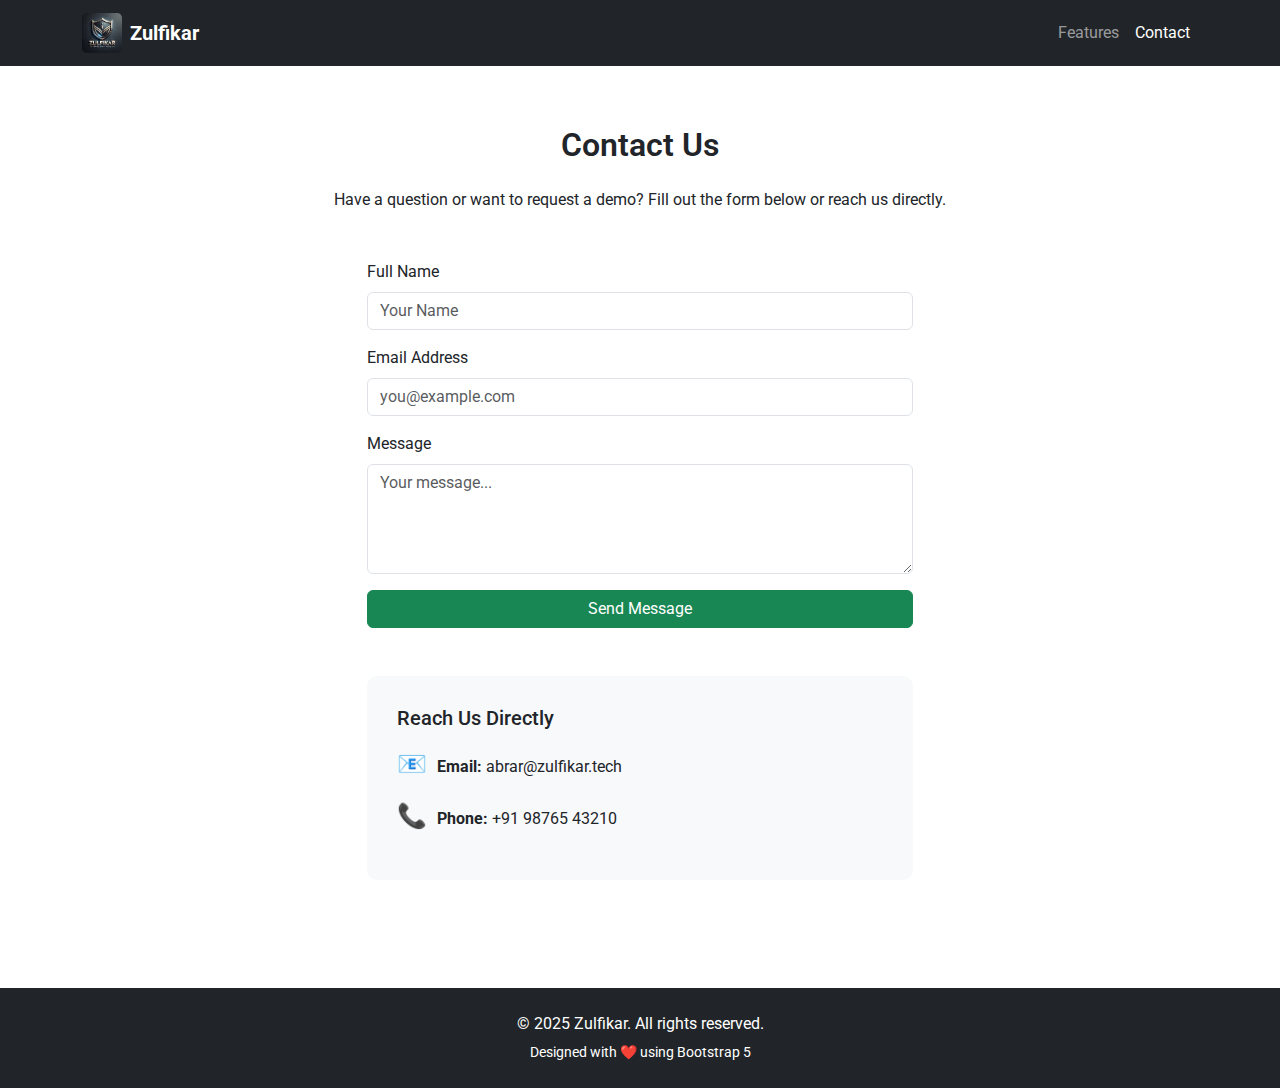
<file: contact.html>
<!DOCTYPE html>
<html lang="en">
<head>
  <meta charset="UTF-8" />
  <meta name="viewport" content="width=device-width, initial-scale=1.0"/>
  <title>Zulfikar - Contact</title>

  <!-- Bootstrap CSS -->
  <link href="https://cdn.jsdelivr.net/npm/bootstrap@5.3.0/dist/css/bootstrap.min.css" rel="stylesheet"/>
  <link href="https://fonts.googleapis.com/css2?family=Roboto:wght@300;400;500;700&display=swap" rel="stylesheet"/>

  <style>
    body {
      font-family: 'Roboto', sans-serif;
    }
    .contact-section {
      padding: 60px 0;
    }
    footer {
      background-color: #212529;
      color: white;
    }
    .form-control:focus {
      box-shadow: none;
      border-color: #198754;
    }
    .contact-details {
      background-color: #f8f9fa;
      padding: 30px;
      border-radius: 10px;
      margin-top: 40px;
    }
    .contact-icon {
      font-size: 1.5rem;
      color: #198754;
      margin-right: 10px;
    }
  </style>
</head>
<body>

  <!-- Navbar -->
  <nav class="navbar navbar-expand-lg navbar-dark bg-dark sticky-top">
    <div class="container">
      <a class="navbar-brand d-flex align-items-center" href="index.html">
        <img src="./assets/WhatsApp Image 2025-05-07 at 15.30.49.jpeg" alt="Zulfikar Logo" class="img-fluid me-2" style="height: 40px; border-radius: 5px;">
        <span class="fw-bold text-white">Zulfikar</span>
      </a>
      <button class="navbar-toggler" type="button" data-bs-toggle="collapse" data-bs-target="#navbarNav">
        <span class="navbar-toggler-icon"></span>
      </button>
      <div class="collapse navbar-collapse justify-content-end" id="navbarNav">
        <ul class="navbar-nav">
          <li class="nav-item"><a class="nav-link" href="features.html">Features</a></li>
          <li class="nav-item"><a class="nav-link active" href="contact.html">Contact</a></li>
        </ul>
      </div>
    </div>
  </nav>

  <!-- Contact Section -->
  <section class="contact-section">
    <div class="container">
      <h2 class="text-center fw-semibold mb-4">Contact Us</h2>
      <p class="text-center mb-5">Have a question or want to request a demo? Fill out the form below or reach us directly.</p>
      <div class="row justify-content-center">
        <div class="col-md-8 col-lg-6">
          <form>
            <div class="mb-3">
              <label for="name" class="form-label">Full Name</label>
              <input type="text" class="form-control" id="name" placeholder="Your Name" required>
            </div>
            <div class="mb-3">
              <label for="email" class="form-label">Email Address</label>
              <input type="email" class="form-control" id="email" placeholder="you@example.com" required>
            </div>
            <div class="mb-3">
              <label for="message" class="form-label">Message</label>
              <textarea class="form-control" id="message" rows="4" placeholder="Your message..." required></textarea>
            </div>
            <button type="submit" class="btn btn-success w-100">Send Message</button>
          </form>

          <!-- Contact Details -->
          <div class="contact-details mt-5">
            <h5 class="mb-3">Reach Us Directly</h5>
            <p><span class="contact-icon">📧</span><strong>Email:</strong> abrar@zulfikar.tech</p>
            <p><span class="contact-icon">📞</span><strong>Phone:</strong> +91 98765 43210</p>
          </div>
        </div>
      </div>
    </div>
  </section>

  <!-- Footer -->
  <footer class="text-center py-4 mt-5">
    <div class="container">
      <p class="mb-1">&copy; 2025 Zulfikar. All rights reserved.</p>
      <small>Designed with ❤️ using Bootstrap 5</small>
    </div>
  </footer>

  <!-- Bootstrap JS -->
  <script src="https://cdn.jsdelivr.net/npm/bootstrap@5.3.0/dist/js/bootstrap.bundle.min.js"></script>
</body>
</html>
</file>
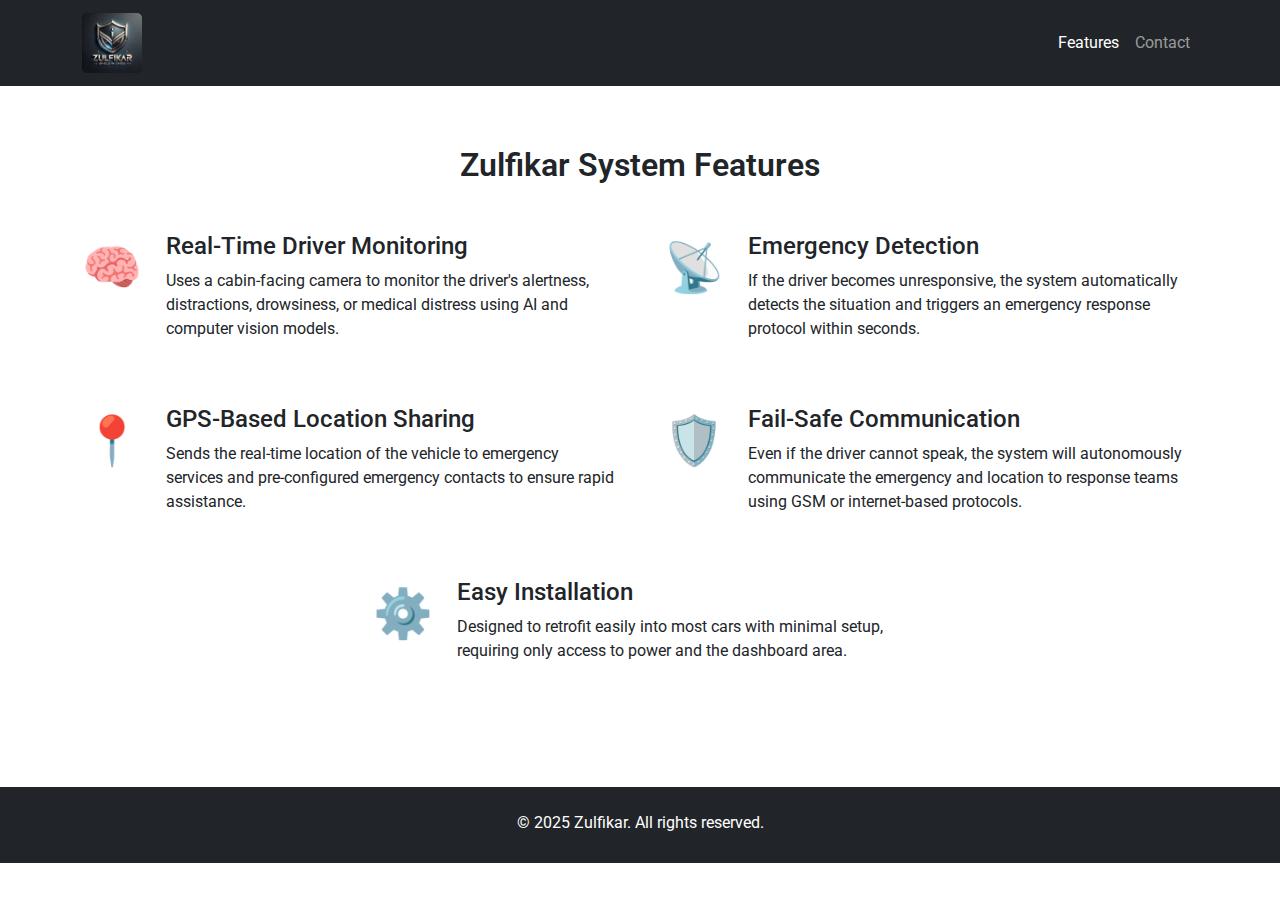
<file: features.html>
<!DOCTYPE html>
<html lang="en">
<head>
  <meta charset="UTF-8" />
  <meta name="viewport" content="width=device-width, initial-scale=1.0"/>
  <title>Zulfikar - Features</title>

  <!-- Bootstrap CSS -->
  <link href="https://cdn.jsdelivr.net/npm/bootstrap@5.3.0/dist/css/bootstrap.min.css" rel="stylesheet"/>

  <!-- Google Fonts -->
  <link href="https://fonts.googleapis.com/css2?family=Roboto:wght@300;400;500;700&display=swap" rel="stylesheet"/>

  <style>
    body {
      font-family: 'Roboto', sans-serif;
    }
    .feature-icon {
      font-size: 3rem;
      color: #198754;
    }
    .logo-img {
  height: 60px;
  width: auto;
  border-radius: 5px;
  object-fit: contain;
}
    .feature-section {
      padding: 60px 0;
    }
    footer {
      background-color: #212529;
      color: white;
    }
  </style>
</head>
<body>

  <!-- Navbar -->
  <nav class="navbar navbar-expand-lg navbar-dark bg-dark sticky-top">
    <div class="container">
        <a class="navbar-brand d-flex align-items-center" href="index.html">
            <img src="./assets/WhatsApp Image 2025-05-07 at 15.30.49.jpeg" alt="Zulfikar Logo" class="img-fluid logo-img me-2" />
          </a>
      <button class="navbar-toggler" type="button" data-bs-toggle="collapse" data-bs-target="#navbarNav">
        <span class="navbar-toggler-icon"></span>
      </button>
      <div class="collapse navbar-collapse justify-content-end" id="navbarNav">
        <ul class="navbar-nav">
          <li class="nav-item"><a class="nav-link active" href="features.html">Features</a></li>
          <li class="nav-item"><a class="nav-link" href="contact.html">Contact</a></li>
        </ul>
      </div>
    </div>
  </nav>

  <!-- Features Section -->
  <section class="feature-section">
    <div class="container">
      <h2 class="text-center mb-5 fw-semibold">Zulfikar System Features</h2>
      <div class="row g-5">
        <div class="col-lg-6">
          <div class="d-flex align-items-start">
            <div class="me-4 feature-icon">🧠</div>
            <div>
              <h4>Real-Time Driver Monitoring</h4>
              <p>Uses a cabin-facing camera to monitor the driver's alertness, distractions, drowsiness, or medical distress using AI and computer vision models.</p>
            </div>
          </div>
        </div>
        <div class="col-lg-6">
          <div class="d-flex align-items-start">
            <div class="me-4 feature-icon">📡</div>
            <div>
              <h4>Emergency Detection</h4>
              <p>If the driver becomes unresponsive, the system automatically detects the situation and triggers an emergency response protocol within seconds.</p>
            </div>
          </div>
        </div>
        <div class="col-lg-6">
          <div class="d-flex align-items-start">
            <div class="me-4 feature-icon">📍</div>
            <div>
              <h4>GPS-Based Location Sharing</h4>
              <p>Sends the real-time location of the vehicle to emergency services and pre-configured emergency contacts to ensure rapid assistance.</p>
            </div>
          </div>
        </div>
        <div class="col-lg-6">
          <div class="d-flex align-items-start">
            <div class="me-4 feature-icon">🛡️</div>
            <div>
              <h4>Fail-Safe Communication</h4>
              <p>Even if the driver cannot speak, the system will autonomously communicate the emergency and location to response teams using GSM or internet-based protocols.</p>
            </div>
          </div>
        </div>
        <div class="col-lg-6 mx-lg-auto">
          <div class="d-flex align-items-start">
            <div class="me-4 feature-icon">⚙️</div>
            <div>
              <h4>Easy Installation</h4>
              <p>Designed to retrofit easily into most cars with minimal setup, requiring only access to power and the dashboard area.</p>
            </div>
          </div>
        </div>
      </div>
    </div>
  </section>

  <!-- Footer -->
  <footer class="text-center py-4 mt-5">
    <div class="container">
      <p class="mb-1">&copy; 2025 Zulfikar. All rights reserved.</p>
    </div>
  </footer>

  <!-- Bootstrap JS -->
  <script src="https://cdn.jsdelivr.net/npm/bootstrap@5.3.0/dist/js/bootstrap.bundle.min.js"></script>
</body>
</html>
</file>
